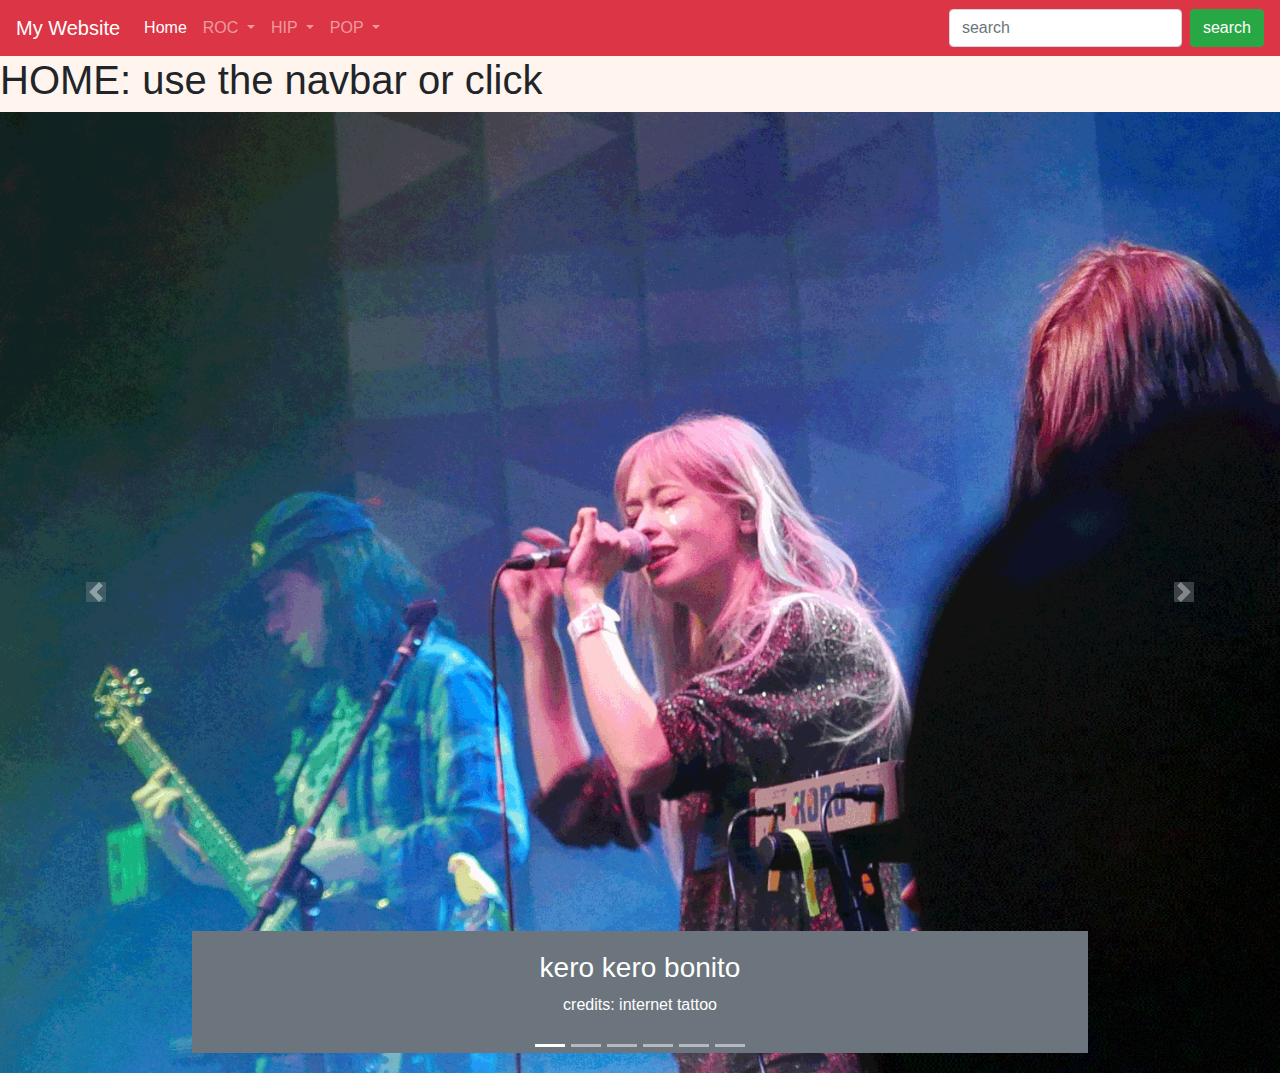
<file: index.html>
<!DOCTYPE html>
<html lang="en">
  <head>
  <meta charset="utf-8">
    <meta name="viewport" content="width=device-width, initial-scale=1">
    <!-- The above 2 meta tags should come first in the head; any other head content should come *after* these tags -->

    <!-- Bootstrap -->

    <!-- Latest compiled and minified CSS -->
    <link rel="stylesheet" href="https://maxcdn.bootstrapcdn.com/bootstrap/4.5.2/css/bootstrap.min.css">

    <!-- jQuery library -->
    <script src="https://ajax.googleapis.com/ajax/libs/jquery/3.5.1/jquery.min.js"></script>

    <!-- Popper JS -->
    <script src="https://cdnjs.cloudflare.com/ajax/libs/popper.js/1.16.0/umd/popper.min.js"></script>

    <!-- Latest compiled JavaScript -->
    <script src="https://maxcdn.bootstrapcdn.com/bootstrap/4.5.2/js/bootstrap.min.js"></script>

  <link rel="stylesheet" href="style.css">
  <title>Museum</title>
  </head>
  <body>
<!--NAV BAR START-->
    <nav class="navbar navbar-expand-md bg-danger navbar-dark">
	<!-- brand -->
      <a class="navbar-brand" href="#">My Website</a>
	  <!-- collapse button -->
      <button class="navbar-toggler" type="button" data-toggle="collapse" data-target="#collapsibleNavbar">
        <span class="navbar-toggler-icon"></span>
      </button>
	  <!-- start content -->
      <div class="collapse navbar-collapse" id="collapsibleNavbar">
        <ul class="navbar-nav">
          <li class="nav-item active">
            <a class="nav-link" href="index.html">Home</a>
          </li>

		  <li class="nav-item dropdown">
      <a class="nav-link dropdown-toggle" href="#" id="navbardrop" data-toggle="dropdown">
        ROC
      </a>
      <div class="dropdown-menu">
        <a class="dropdown-item" href="car.html">car seat headrest</a>
        <a class="dropdown-item" href="gizz.html">king gizzard and the lizard wizard</a>
        <a class="dropdown-item disabled" href="#">empty</a>
      </div>
	  </li>

		  <li class="nav-item dropdown">
      <a class="nav-link dropdown-toggle" href="#" id="navbardroop" data-toggle="dropdown">
        HIP
      </a>
      <div class="dropdown-menu">
        <a class="dropdown-item" href="DOOM.html">MFDOOM</a>
        <a class="dropdown-item" href="peg.html">JPEGMafia</a>
        <a class="dropdown-item" href="kdot.html">Kendrick larmar</a>
      </div>
	  </li>

		  <!-- dropdown -->
			<li class="nav-item dropdown">
      <a class="nav-link dropdown-toggle" href="#" id="navbardrooop" data-toggle="dropdown">
        POP
      </a>
      <div class="dropdown-menu">
        <a class="dropdown-item" href="kero.html">kero kero bonito</a>
        <a class="dropdown-item" href="sophie.html">sophie</a>
        <a class="dropdown-item disabled" href="#">empty</a>
      </div>
	  </li>
        </ul>
      </div>
	  <form class="form-inline" action="/action_page.php">
	  <input class="form-control mr-sm-2" type="text" placeholder="search">
	  <button class="btn btn-success" type="submit">search</button>
	  </form>
    </nav>
	<!--NAV BAR END-->
	<h1>HOME: use the navbar or click </h1>
	<!-- CAROUSEL BEGIN have images link to other pageihgkhvjs-->
	<div id="car" class="carousel slide" data-ride="carousel">
	<ul class="carousel-indicators">
	<li data-target="#car" data-slide-to="0" class="active"></li>
    <li data-target="#car" data-slide-to="1"></li>
    <li data-target="#car" data-slide-to="2"></li>
    <li data-target="#car" data-slide-to="3"></li>
    <li data-target="#car" data-slide-to="4"></li>
    <li data-target="#car" data-slide-to="5"></li>

  </ul>
  <!-- slideshow -->
	<div class="carousel-inner">
	<div class="carousel-item active">
	<a href="kero.html">
	<img src="keroLive.gif" alt="kerokerobonito live at the Regent" height="500">
	</a>
	<div class="carousel-caption bg-secondary">
	<h3>kero kero bonito</h3>
	<p>credits: internet tattoo</p>
	</div>
	</div>
	<div class="carousel-item">
	<a href="peg.html">
	<img src="peglive.jfif" alt="peggy live " height="500">
	</a>
	<div class="carousel-caption bg-secondary">
	<h3>peggy</h3>
	<p>credits jarett</p>
	</div>
	</div>
  <div class="carousel-item">
    <a href="car.html">
	<img src="carLive.jpg" alt="car live" height="500">
</a>
	<div class="carousel-caption bg-secondary">
	<h3>Car seat headrest</h3>
	<p>credits: song kick</p>
	</div>
	</div>
	<div class="carousel-item">
    <a href="gizz.html">
	<img src="gizzlive.jpg" alt="gizz live" height="500">
</a>
	<div class="carousel-caption bg-secondary">
	<h3>king gizzard and the lizard wizard</h3>
	<p>credits: vanyaland</p>
	</div>
	</div>
	<div class="carousel-item">
    <a href="kdot.html">
	<img src="kdot.jfif" alt="gizz live" height="500">
</a>
	<div class="carousel-caption bg-secondary">
	<h3>Kendrick Lamar</h3>
	<p>credits: superbowl idk</p>
	</div>
	</div>
	<div class="carousel-item">
    <a href="DOOM.html">
	<img src="DOOMpasta.jpg" alt="DOOM pasta" height="500">
</a>
	<div class="carousel-caption bg-secondary">
	<h3>MF DOOM</h3>
	<p>credits: pasta</p>
	</div>
	</div>
	</div>
	<!-- controls -->
	<a class="carousel-control-prev" href="#car" data-slide="prev">
	<span class="carousel-control-prev-icon bg-secondary"></span>
	</a>
	<a class="carousel-control-next" href="#car" data-slide="next">
	<span class="carousel-control-next-icon bg-secondary"></span>
	</a>
	</div>
	<!-- CAROUSEL END -->
  </body>
</html>
</file>
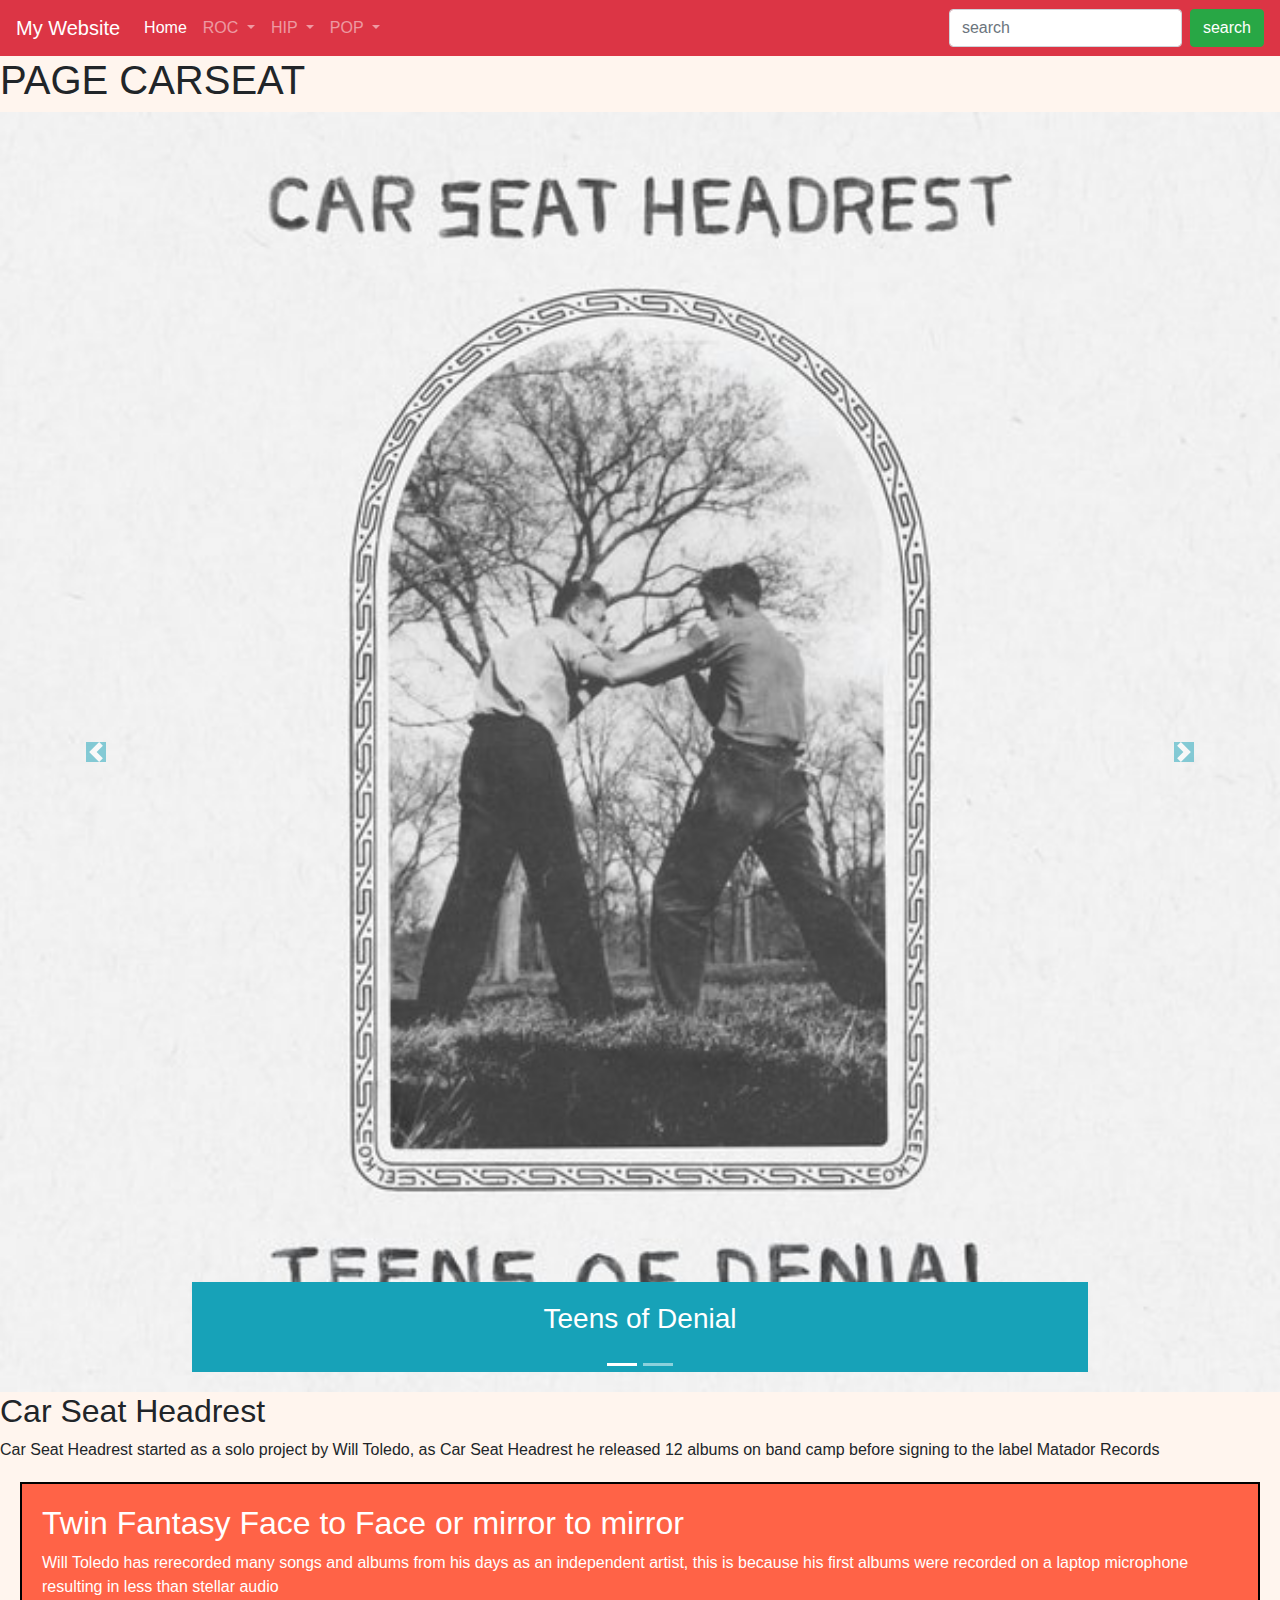
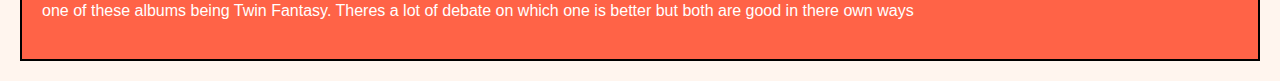
<file: car.html>
<!DOCTYPE html>
<html lang="en">
  <head>
  <meta charset="utf-8">
    <meta name="viewport" content="width=device-width, initial-scale=1">
    <!-- The above 2 meta tags should come first in the head; any other head content should come *after* these tags -->

    <!-- Bootstrap -->

    <!-- Latest compiled and minified CSS -->
    <link rel="stylesheet" href="https://maxcdn.bootstrapcdn.com/bootstrap/4.5.2/css/bootstrap.min.css">

    <!-- jQuery library -->
    <script src="https://ajax.googleapis.com/ajax/libs/jquery/3.5.1/jquery.min.js"></script>
	<!-- link to js file  -->
	   <script src="script.js"></script>


    <!-- Popper JS -->
    <script src="https://cdnjs.cloudflare.com/ajax/libs/popper.js/1.16.0/umd/popper.min.js"></script>

    <!-- Latest compiled JavaScript -->
    <script src="https://maxcdn.bootstrapcdn.com/bootstrap/4.5.2/js/bootstrap.min.js"></script>

  <link rel="stylesheet" href="style.css">
  <title>Museum</title>
  </head>
  <body>
<!--NAV BAR START---->
     <nav class="navbar navbar-expand-md bg-danger navbar-dark">
	<!-- brand -->
      <a class="navbar-brand" href="#">My Website</a>
	  <!-- collapse button -->
      <button class="navbar-toggler" type="button" data-toggle="collapse" data-target="#collapsibleNavbar">
        <span class="navbar-toggler-icon"></span>
      </button>
	  <!-- start content -->
      <div class="collapse navbar-collapse" id="collapsibleNavbar">
        <ul class="navbar-nav">
          <li class="nav-item active">
            <a class="nav-link" href="index.html">Home</a>
          </li>
         
		  <li class="nav-item dropdown">
      <a class="nav-link dropdown-toggle" href="#" id="navbardrop" data-toggle="dropdown">
        ROC
      </a>
      <div class="dropdown-menu">
        <a class="dropdown-item disabled" href="car.html">car seat headrest</a>
        <a class="dropdown-item" href="gizz.html">king gizzard and the lizard wizard</a>
        <a class="dropdown-item disabled" href="#">empty</a>
      </div>
	  </li>
		  <li class="nav-item dropdown">
      <a class="nav-link dropdown-toggle" href="#" id="navbardrop" data-toggle="dropdown">
        HIP
      </a>
      <div class="dropdown-menu">
        <a class="dropdown-item " href="DOOM.html">MFDOOM</a>
        <a class="dropdown-item" href="peg.html">JPEGMafia</a>
        <a class="dropdown-item" href="kdot.html">Kendrick Lamar</a>
      </div>
	  </li>
		  
		  <!-- dropdown -->
			<li class="nav-item dropdown">
      <a class="nav-link dropdown-toggle" href="#" id="navbardrop" data-toggle="dropdown">
        POP
      </a>
      <div class="dropdown-menu">
        <a class="dropdown-item" href="kero.html">kero kero bonito</a>
        <a class="dropdown-item" href="sophie.html">sophie</a>
        <a class="dropdown-item disabled" href="#">empty</a>
      </div>
	  </li>
        </ul>
      </div> 
	  <form class="form-inline" action="/action_page.php">
	  <input class="form-control mr-sm-2" type="text" placeholder="search">
	  <button class="btn btn-success" type="submit">search</button>
	  </form>
    </nav>
	<!-- NAV BAR END   -->
	<h1>PAGE CARSEAT</h1>
		<!-- CAROUSEL BEGIN -->
	<div id="car" class="carousel slide" data-ride="carousel">
	<ul class="carousel-indicators">
	<li data-target="#car" data-slide-to="0" class="active"></li>
    <li data-target="#car" data-slide-to="1"></li>
    <!-- <li data-target="#car" data-slide-to="2"></li> -->
  </ul>
  <!-- slideshow -->
	<div class="carousel-inner">
	<div class="carousel-item active">
	<img src="teen.jpg" alt="flamingo" height="500">
	<div class="carousel-caption bg-info">
	<h3>Teens of Denial</h3>
	<p></p>
	</div>
	</div>
	<div class="carousel-item">
	<img src="twin.jpg" alt="LP" height="500">
	<div class="carousel-caption bg-info">
	<h3>Twin Fantasy</h3>
	<p></p>
	</div>
	</div>
	</div>
	<!-- controls -->
	<a class="carousel-control-prev" href="#car" data-slide="prev">
	<span class="carousel-control-prev-icon bg-info"></span>
	</a>
	<a class="carousel-control-next" href="#car" data-slide="next">
	<span class="carousel-control-next-icon bg-info"></span>
	</a>
	</div>
	<!-- CAROUSEL END -->
	<h2>Car Seat Headrest</h2>
	<p>Car Seat Headrest started as a solo project by Will Toledo, as Car Seat Headrest he released 12 albums on band camp before signing to the label Matador Records</p>
	<div class="factBox">
	<h2>Twin Fantasy Face to Face or mirror to mirror</h2>
	<p>Will Toledo has rerecorded many songs and albums from his days as an independent artist, this is because his first albums were recorded on a laptop microphone resulting in less than stellar audio <br>
one of these albums being Twin Fantasy. Theres a lot of debate on which one is better but both are good in there own ways</p>
	</div>
  </body>
</html>
</file>
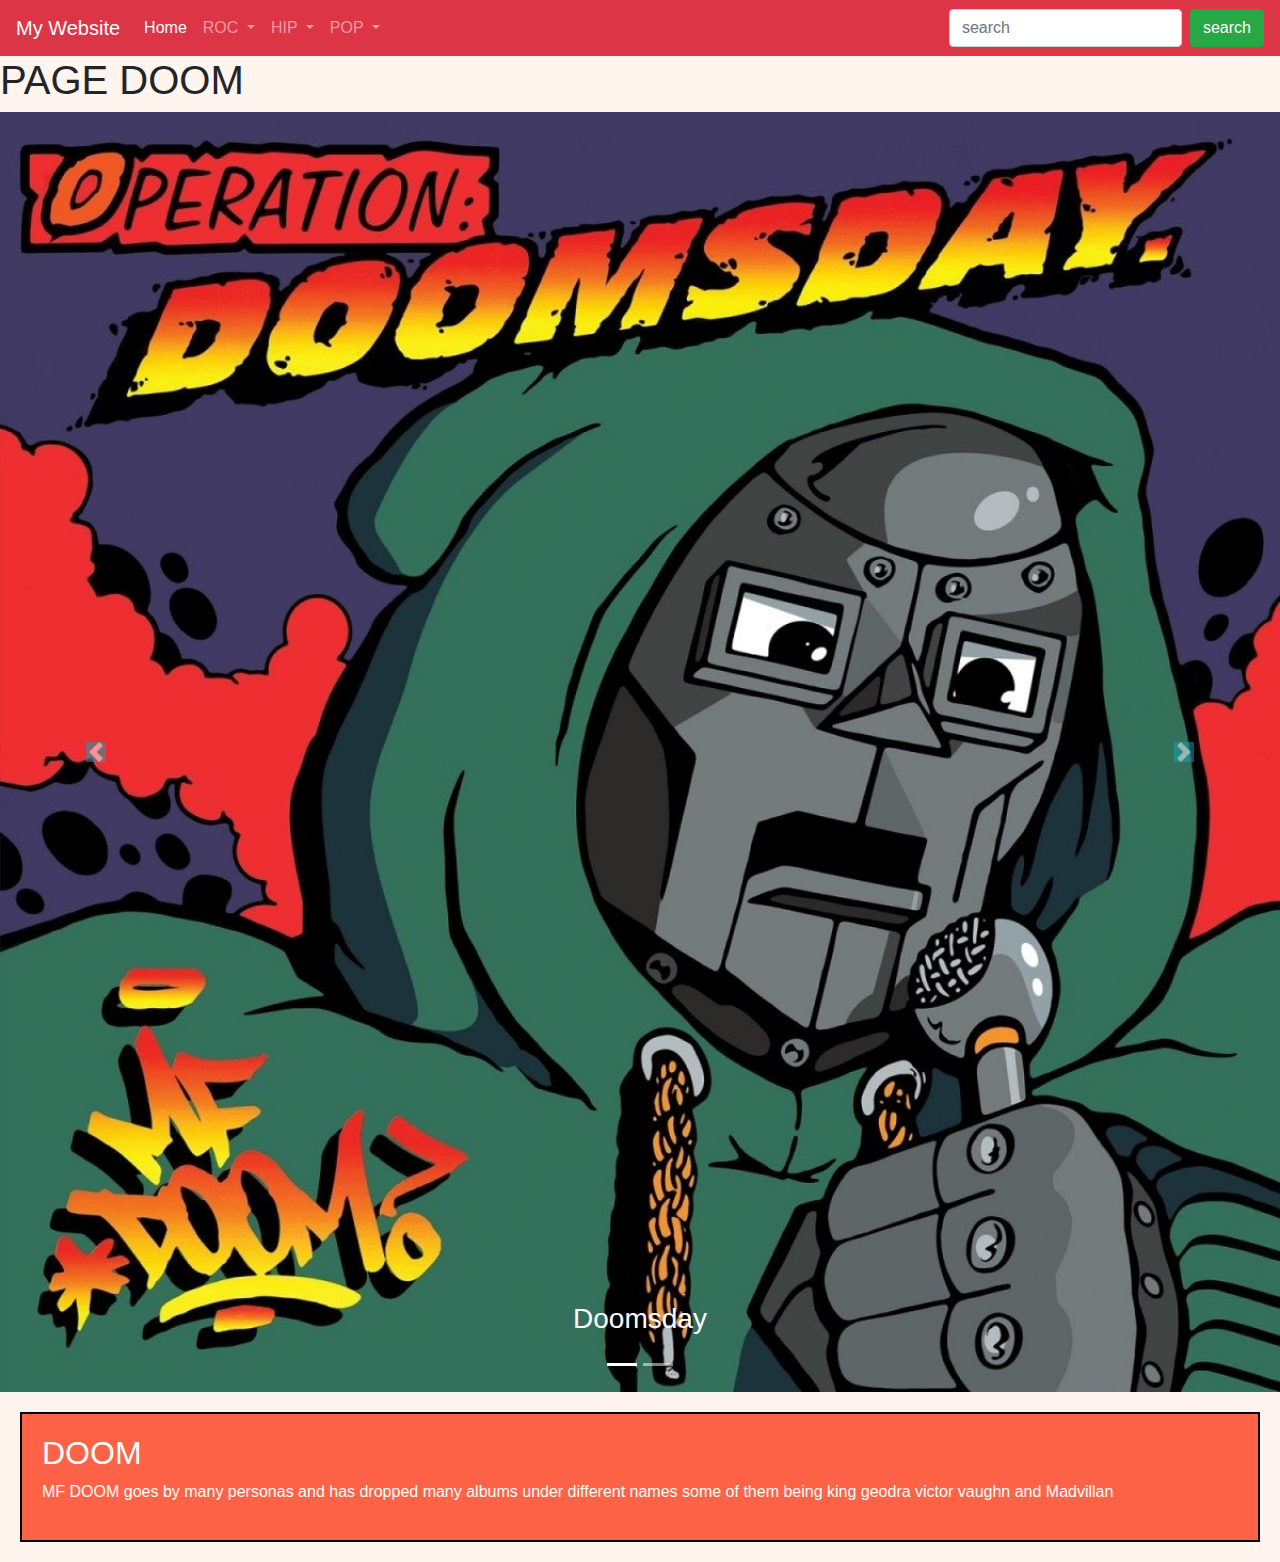
<file: DOOM.html>
<!DOCTYPE html>
<html lang="en">
  <head>
  <meta charset="utf-8">
    <meta name="viewport" content="width=device-width, initial-scale=1">
    <!-- The above 2 meta tags should come first in the head; any other head content should come *after* these tags -->

    <!-- Bootstrap -->

    <!-- Latest compiled and minified CSS -->
    <link rel="stylesheet" href="https://maxcdn.bootstrapcdn.com/bootstrap/4.5.2/css/bootstrap.min.css">

    <!-- jQuery library -->
    <script src="https://ajax.googleapis.com/ajax/libs/jquery/3.5.1/jquery.min.js"></script>
	<!-- link to js file  -->
	   <script src="script.js"></script>


    <!-- Popper JS -->
    <script src="https://cdnjs.cloudflare.com/ajax/libs/popper.js/1.16.0/umd/popper.min.js"></script>

    <!-- Latest compiled JavaScript -->
    <script src="https://maxcdn.bootstrapcdn.com/bootstrap/4.5.2/js/bootstrap.min.js"></script>

  <link rel="stylesheet" href="style.css">
  <title>Museum</title>
  </head>
  <body>
<!--NAV BAR START---->
     <nav class="navbar navbar-expand-md bg-danger navbar-dark">
	<!-- brand -->
      <a class="navbar-brand" href="#">My Website</a>
	  <!-- collapse button -->
      <button class="navbar-toggler" type="button" data-toggle="collapse" data-target="#collapsibleNavbar">
        <span class="navbar-toggler-icon"></span>
      </button>
	  <!-- start content -->
      <div class="collapse navbar-collapse" id="collapsibleNavbar">
        <ul class="navbar-nav">
          <li class="nav-item active">
            <a class="nav-link" href="index.html">Home</a>
          </li>

		  <li class="nav-item dropdown">
      <a class="nav-link dropdown-toggle" href="#" id="navbardrop" data-toggle="dropdown">
        ROC
      </a>
      <div class="dropdown-menu">
        <a class="dropdown-item" href="car.html">car seat headrest</a>
        <a class="dropdown-item" href="gizz.html">king gizzard and the lizard wizard</a>
        <a class="dropdown-item disabled" href="#">empty</a>
      </div>
	  </li>
		  <li class="nav-item dropdown">
      <a class="nav-link dropdown-toggle" href="#" id="navbardrop" data-toggle="dropdown">
        HIP
      </a>
      <div class="dropdown-menu">
        <a class="dropdown-item disabled" href="DOOM.html">MFDOOM</a>
        <a class="dropdown-item" href="peg.html">JPEGMafia</a>
        <a class="dropdown-item" href="kdot.html">Kendrick Lamar</a>
      </div>
	  </li>

		  <!-- dropdown -->
			<li class="nav-item dropdown">
      <a class="nav-link dropdown-toggle" href="#" id="navbardrop" data-toggle="dropdown">
        POP
      </a>
      <div class="dropdown-menu">
        <a class="dropdown-item" href="kero.html">kero kero bonito</a>
        <a class="dropdown-item" href="Sophie.html">sophie</a>
        <a class="dropdown-item disabled" href="#">empty</a>
      </div>
	  </li>
        </ul>
      </div>
	  <form class="form-inline" action="/action_page.php">
	  <input class="form-control mr-sm-2" type="text" placeholder="search">
	  <button class="btn btn-success" type="submit">search</button>
	  </form>
    </nav>
	<!-- NAV BAR END   -->
	<h1>PAGE DOOM</h1>
		<!-- CAROUSEL BEGIN -->
	<div id="car" class="carousel slide" data-ride="carousel">
	<ul class="carousel-indicators">
	<li data-target="#car" data-slide-to="0" class="active"></li>
    <li data-target="#car" data-slide-to="1"></li>
    <!-- <li data-target="#car" data-slide-to="2"></li> -->
  </ul>
  <!-- slideshow -->
	<div class="carousel-inner">
	<div class="carousel-item active">
	<img src="doomsday.jpg" alt="flamingo" width="1100" height="500">
	<div class="carousel-caption">
	<h3>Doomsday</h3>
	<p></p>
	</div>
	</div>
	<div class="carousel-item">
	<img src="madvillain.png" alt="LP" width="1100" height="500">
	<div class="carousel-caption bg-info">
	<h3>madvillainy</h3>
	<p></p>
	</div>
	</div>
	</div>
	<!-- controls -->
	<a class="carousel-control-prev" href="#car" data-slide="prev">
	<span class="carousel-control-prev-icon bg-info"></span>
	</a>
	<a class="carousel-control-next" href="#car" data-slide="next">
	<span class="carousel-control-next-icon bg-info"></span>
	</a>
	</div>
	<!-- CAROUSEL END -->
	<!-- REVIEW -->
	
	<!-- REVIEW END -->
	<div class="factBox">
	<h2>DOOM</h2>
	<p>MF DOOM goes by many personas and has dropped many albums under different names some of them being king geodra victor vaughn and Madvillan</p>
	</div>
  </body>
</html>
</file>
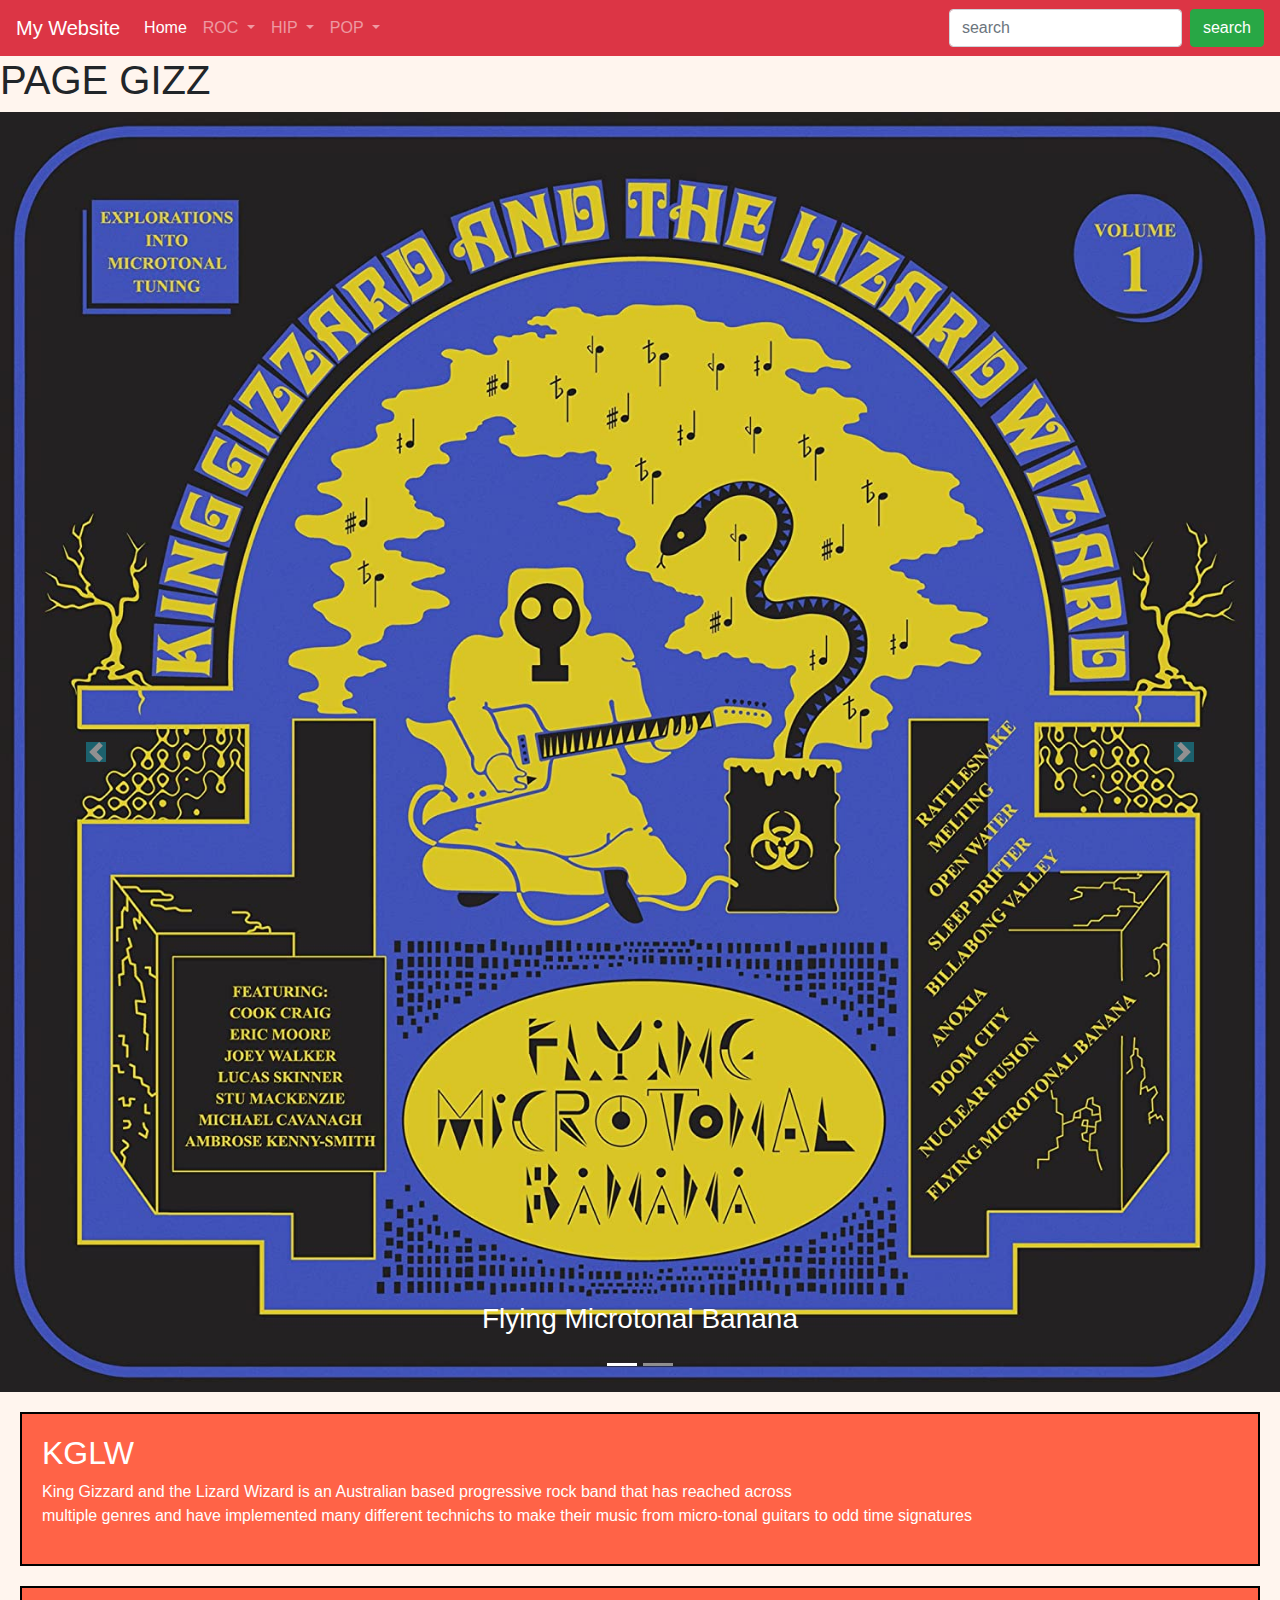
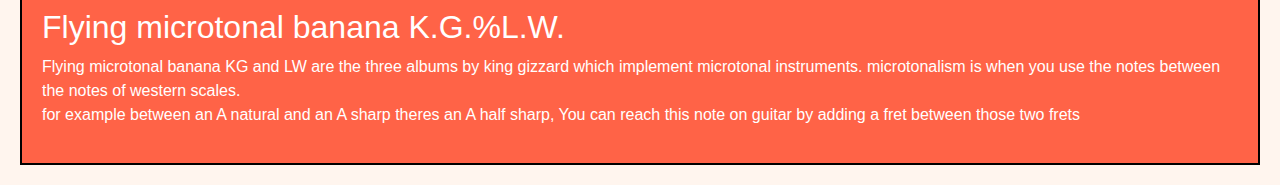
<file: gizz.html>
<!DOCTYPE html>
<html lang="en">
  <head>
  <meta charset="utf-8">
    <meta name="viewport" content="width=device-width, initial-scale=1">
    <!-- The above 2 meta tags should come first in the head; any other head content should come *after* these tags -->

    <!-- Bootstrap -->

    <!-- Latest compiled and minified CSS -->
    <link rel="stylesheet" href="https://maxcdn.bootstrapcdn.com/bootstrap/4.5.2/css/bootstrap.min.css">

    <!-- jQuery library -->
    <script src="https://ajax.googleapis.com/ajax/libs/jquery/3.5.1/jquery.min.js"></script>
	<!-- link to js file  -->
	   <script src="script.js"></script>


    <!-- Popper JS -->
    <script src="https://cdnjs.cloudflare.com/ajax/libs/popper.js/1.16.0/umd/popper.min.js"></script>

    <!-- Latest compiled JavaScript -->
    <script src="https://maxcdn.bootstrapcdn.com/bootstrap/4.5.2/js/bootstrap.min.js"></script>

  <link rel="stylesheet" href="style.css">
  <title>Museum</title>
  </head>
  <body>
<!--NAV BAR START---->
     <nav class="navbar navbar-expand-md bg-danger navbar-dark">
	<!-- brand -->
      <a class="navbar-brand" href="#">My Website</a>
	  <!-- collapse button -->
      <button class="navbar-toggler" type="button" data-toggle="collapse" data-target="#collapsibleNavbar">
        <span class="navbar-toggler-icon"></span>
      </button>
	  <!-- start content -->
      <div class="collapse navbar-collapse" id="collapsibleNavbar">
        <ul class="navbar-nav">
          <li class="nav-item active">
            <a class="nav-link" href="index.html">Home</a>
          </li>
         
		  <li class="nav-item dropdown">
      <a class="nav-link dropdown-toggle" href="#" id="navbardrop" data-toggle="dropdown">
        ROC
      </a>
      <div class="dropdown-menu">
        <a class="dropdown-item" href="car.html">car seat headrest</a>
        <a class="dropdown-item disabled" href="gizz.html">king gizzard and the lizard wizard</a>
        <a class="dropdown-item disabled" href="#">empty</a>
      </div>
	  </li>
		  <li class="nav-item dropdown">
      <a class="nav-link dropdown-toggle" href="#" id="navbardrop" data-toggle="dropdown">
        HIP
      </a>
      <div class="dropdown-menu">
        <a class="dropdown-item" href="DOOM.html">MFDOOM</a>
        <a class="dropdown-item" href="peg.html">JPEGMafia</a>
        <a class="dropdown-item" href="kdot.html">Kendrick Lamar</a>
      </div>
	  </li>
		  
		  <!-- dropdown -->
			<li class="nav-item dropdown">
      <a class="nav-link dropdown-toggle" href="#" id="navbardrop" data-toggle="dropdown">
        POP
      </a>
      <div class="dropdown-menu">
        <a class="dropdown-item" href="kero.html">kero kero bonito</a>
        <a class="dropdown-item" href="sophie.html">sophie</a>
        <a class="dropdown-item disabled" href="#">empty</a>
      </div>
	  </li>
        </ul>
      </div> 
	  <form class="form-inline" action="/action_page.php">
	  <input class="form-control mr-sm-2" type="text" placeholder="search">
	  <button class="btn btn-success" type="submit">search</button>
	  </form>
    </nav>
	<!-- NAV BAR END   -->
	<h1>PAGE GIZZ</h1>
		<!-- CAROUSEL BEGIN -->
	<div id="car" class="carousel slide" data-ride="carousel">
	<ul class="carousel-indicators">
	<li data-target="#car" data-slide-to="0" class="active"></li>
    <li data-target="#car" data-slide-to="1"></li>
    <!-- <li data-target="#car" data-slide-to="2"></li> -->
  </ul>
  <!-- slideshow -->
	<div class="carousel-inner">
	<div class="carousel-item active">
	<img src="banana.jpg" alt="baanana" height="500">
	<div class="carousel-caption">
	<h3>Flying Microtonal Banana</h3>
	<p></p>
	</div>
	</div>
	<div class="carousel-item">
	<img src="polygond.jfif" alt="LP" height="500">
	<div class="carousel-caption bg-info">
	<h3>polygondwanaland</h3>
	<p></p>
	</div>
	</div>
	</div>
	<!-- controls -->
	<a class="carousel-control-prev" href="#car" data-slide="prev">
	<span class="carousel-control-prev-icon bg-info"></span>
	</a>
	<a class="carousel-control-next" href="#car" data-slide="next">
	<span class="carousel-control-next-icon bg-info"></span>
	</a>
	</div>
	<!-- CAROUSEL END -->
	<div class="factBox">
	<h2>KGLW</h2>
	<p>King Gizzard and the Lizard Wizard is an Australian based progressive rock band that has reached across<br>
	multiple genres and have implemented many different technichs to make their music from micro-tonal guitars to odd time signatures</p>
	</div>
	<div class="factBox">
	<h2>Flying microtonal banana K.G.%L.W.</h2>
	<p>Flying microtonal banana KG and LW are the three albums by king gizzard which implement microtonal instruments. microtonalism is when you use the notes between the notes of western scales. <br>
	for example between an A natural and an A sharp theres an A half sharp, You can reach this note on guitar by adding a fret between those two frets </p>
	</div>
  </body>
</html>
</file>
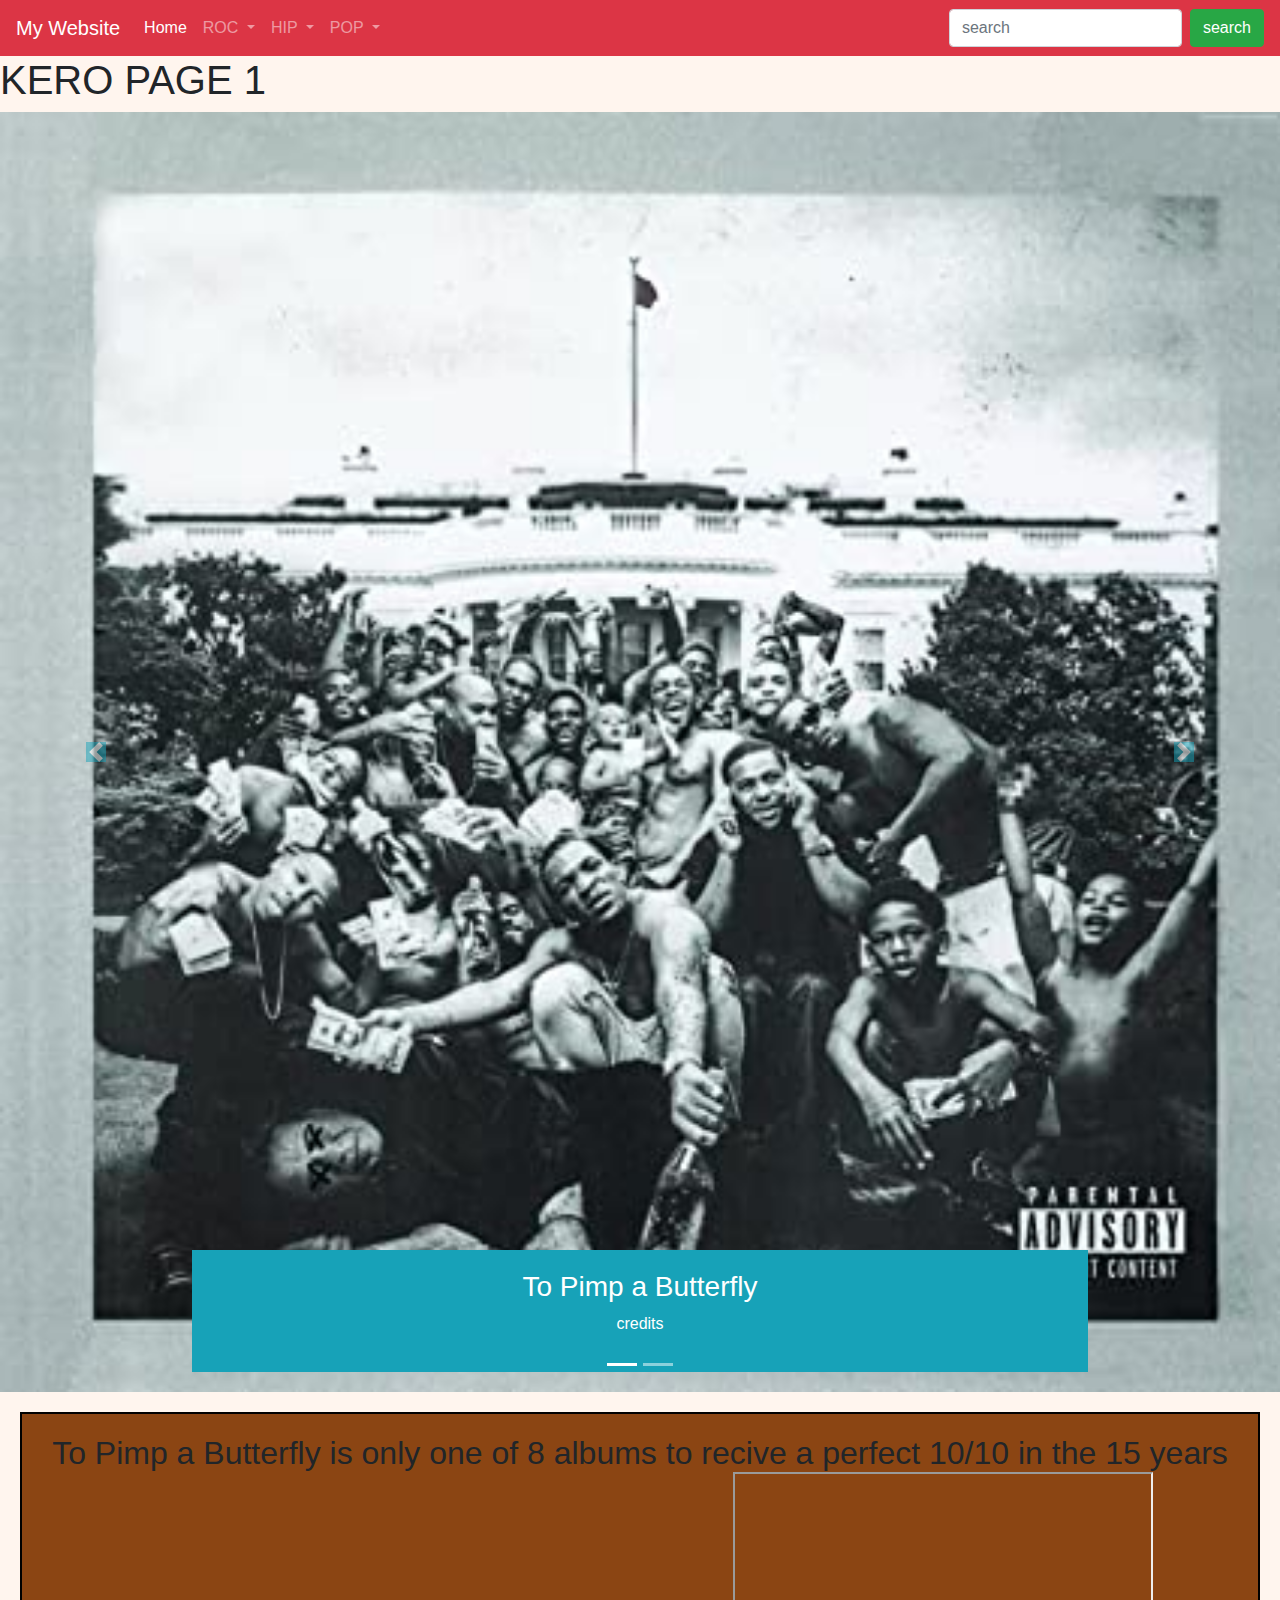
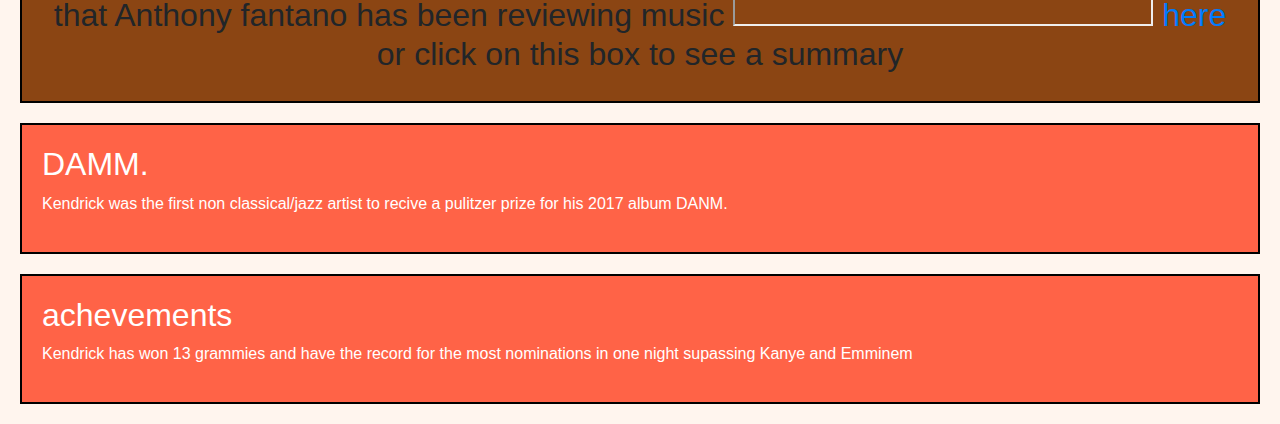
<file: kdot.html>
<!DOCTYPE html>
<html lang="en">
  <head>
  <meta charset="utf-8">
    <meta name="viewport" content="width=device-width, initial-scale=1">
    <!-- The above 2 meta tags should come first in the head; any other head content should come *after* these tags -->

    <!-- Bootstrap -->

    <!-- Latest compiled and minified CSS -->
    <link rel="stylesheet" href="https://maxcdn.bootstrapcdn.com/bootstrap/4.5.2/css/bootstrap.min.css">

    <!-- jQuery library -->
    <script src="https://ajax.googleapis.com/ajax/libs/jquery/3.5.1/jquery.min.js"></script>
	<!-- link to js file  -->
	   <script src="script.js"></script>


    <!-- Popper JS -->
    <script src="https://cdnjs.cloudflare.com/ajax/libs/popper.js/1.16.0/umd/popper.min.js"></script>

    <!-- Latest compiled JavaScript -->
    <script src="https://maxcdn.bootstrapcdn.com/bootstrap/4.5.2/js/bootstrap.min.js"></script>

  <link rel="stylesheet" href="style.css">
  <title>Museum</title>
  </head>
  <body>
<!--NAV BAR STARTkhhj-->
    <nav class="navbar navbar-expand-md bg-danger navbar-dark">
	<!-- brand -->
      <a class="navbar-brand" href="#">My Website</a>
	  <!-- collapse button -->
      <button class="navbar-toggler" type="button" data-toggle="collapse" data-target="#collapsibleNavbar">
        <span class="navbar-toggler-icon"></span>
      </button>
	  <!-- start content -->
      <div class="collapse navbar-collapse" id="collapsibleNavbar">
        <ul class="navbar-nav">
          <li class="nav-item active">
            <a class="nav-link" href="index.html">Home</a>
          </li>

		  <li class="nav-item dropdown">
      <a class="nav-link dropdown-toggle" href="#" id="navbardrop" data-toggle="dropdown">
        ROC
      </a>
      <div class="dropdown-menu">
        <a class="dropdown-item" href="car.html">car seat headrest</a>
        <a class="dropdown-item" href="gizz.html">king gizzard and the lizard wizard</a>
        <a class="dropdown-item disabled" href="#">empty</a>
      </div>
	  </li>
		  <li class="nav-item dropdown">
      <a class="nav-link dropdown-toggle" href="#" id="navbardrop" data-toggle="dropdown">
        HIP
      </a>
      <div class="dropdown-menu">
        <a class="dropdown-item" href="DOOM.html">MFDOOM</a>
        <a class="dropdown-item" href="peg.html">JPEGMafia</a>
        <a class="dropdown-item disabled" href="#">Kendrick Lamar</a>
      </div>
	  </li>

		  <!-- dropdown -->
			<li class="nav-item dropdown">
      <a class="nav-link dropdown-toggle" href="#" id="navbardrop" data-toggle="dropdown">
        POP
      </a>
      <div class="dropdown-menu">
        <a class="dropdown-item" href="kero.html">kero kero bonito</a>
        <a class="dropdown-item" href="sophie.html">sophie</a>
        <a class="dropdown-item disabled" href="#">empty</a>
      </div>
	  </li>
        </ul>
      </div>
	  <form class="form-inline" action="/action_page.php">
	  <input class="form-control mr-sm-2" type="text" placeholder="search">
	  <button class="btn btn-success" type="submit">search</button>
	  </form>
    </nav>
	<!-- NAV BAR END   -->
	<h1>KERO PAGE 1</h1>
	<!-- CAROUSEL BEGIN -->
	<div id="car" class="carousel slide" data-ride="carousel">
	<ul class="carousel-indicators">
	<li data-target="#car" data-slide-to="0" class="active"></li>
    <li data-target="#car" data-slide-to="1"></li>
  </ul>
  <!-- slideshow -->
	<div class="carousel-inner">
	<div class="carousel-item active">
	<img src="tpab.jpg" alt="To pimp a butter fly" height="500">
	<div class="carousel-caption bg-info">
	<h3>To Pimp a Butterfly</h3>
	<p>credits</p>
	</div>
	</div>
	<div class="carousel-item">
	<img src="kdot.jfif" alt="kdot at the superbowl" height="500">
	<div class="carousel-caption bg-info">
	<h3>kendrick at the superbowl</h3>
	<p>credits</p>
	</div>
	</div>
	</div>
	<!-- controls -->
	<a class="carousel-control-prev" href="#car" data-slide="prev">
	<span class="carousel-control-prev-icon bg-info"></span>
	</a>
	<a class="carousel-control-next" href="#car" data-slide="next">
	<span class="carousel-control-next-icon bg-info"></span>
	</a>
	</div>
	<!-- CAROUSEL END -->
	<!-- REVIEW -->
	<div id="flip">
	<h2>To Pimp a Butterfly is only one of 8 albums to recive a perfect 10/10 in the 15 years that Anthony fantano has been reviewing music
	<iframe width="420"
	src="https://www.youtube.com/watch?v=qTmHuavOXNg">
	</iframe>
	<a href="https://pitchfork.com/reviews/albums/kero-kero-bonito-civilisation-ii-ep/" target="_blank">here</a>
	or click on this box to see a summary</h2>
	<div id="panel">
	<h2>7.5/10</h2>
	<q>The news is hardly any less grim since 2019’s Civilization I, but the UK pop trio’s second entry considers the emotional toll of disaster with ingenuity, wit, and a warm, bright sound.</q>
	Shaad D’Souza Pitchfork</div>
	</div>
	<!-- REVIEW END -->
	<div class="factBox">
	<h2>DAMM.</h2>
	<p>Kendrick was the first non classical/jazz artist to recive a pulitzer prize for his 2017 album DANM.</p>
	</div>
	<div class="factBox">
	<h2>achevements</h2>
	<p>Kendrick has won 13 grammies and have the record for the most nominations in one night supassing Kanye and Emminem</p>
	</div>
  </body>
</html>
</file>
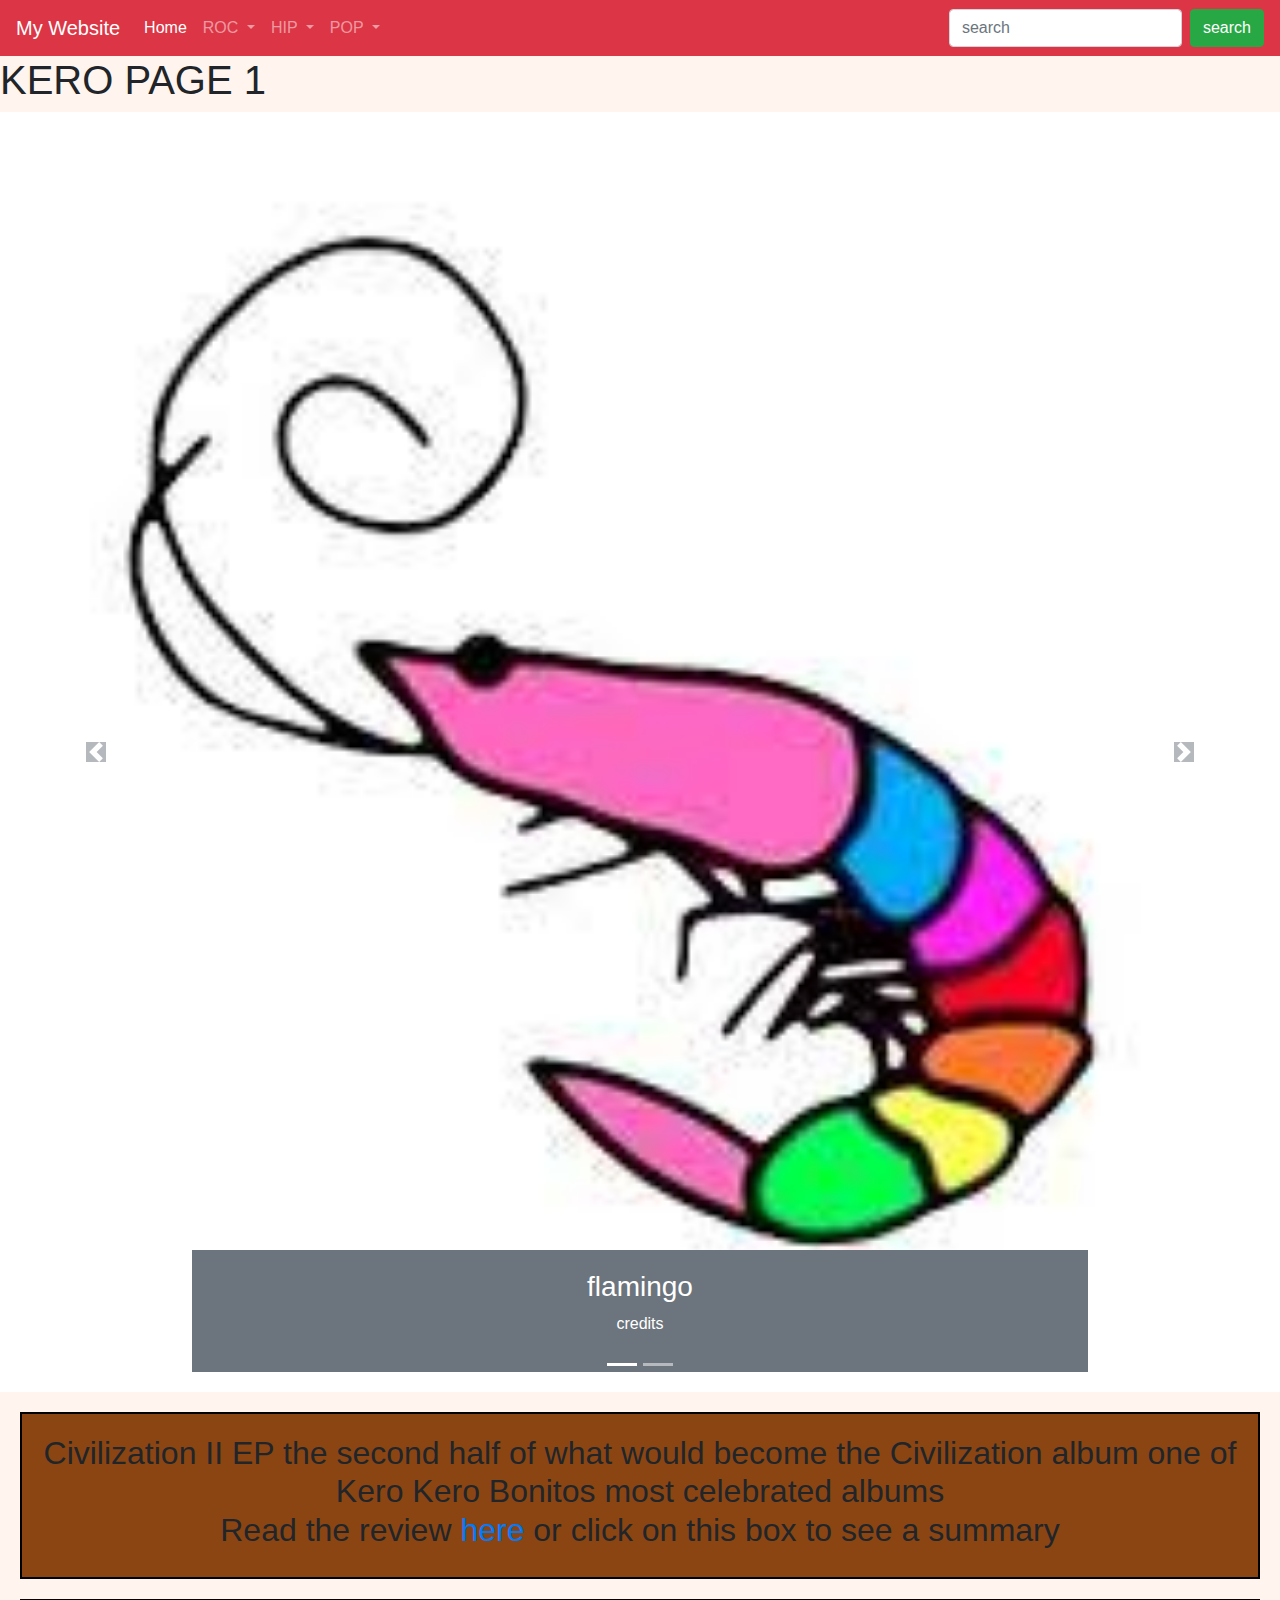
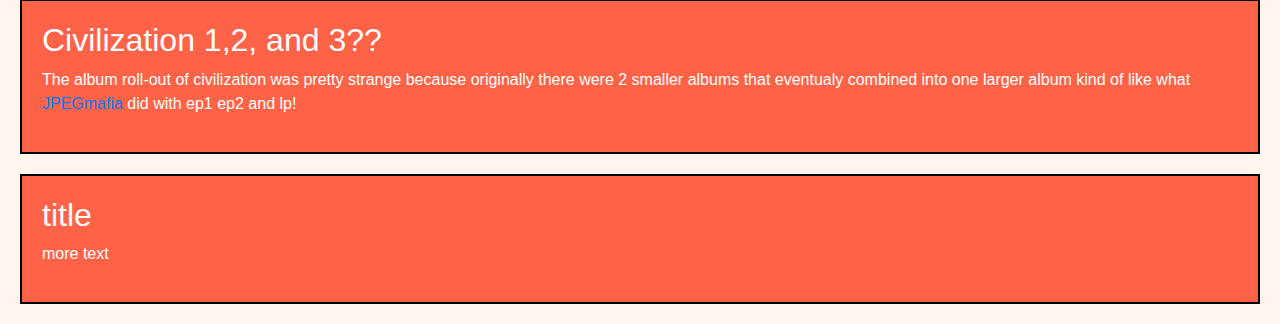
<file: kero.html>
<!DOCTYPE html>
<html lang="en">
  <head>
  <meta charset="utf-8">
    <meta name="viewport" content="width=device-width, initial-scale=1">
    <!-- The above 2 meta tags should come first in the head; any other head content should come *after* these tags -->

    <!-- Bootstrap -->

    <!-- Latest compiled and minified CSS -->
    <link rel="stylesheet" href="https://maxcdn.bootstrapcdn.com/bootstrap/4.5.2/css/bootstrap.min.css">

    <!-- jQuery library -->
    <script src="https://ajax.googleapis.com/ajax/libs/jquery/3.5.1/jquery.min.js"></script>
	<!-- link to js file  -->
	   <script src="script.js"></script>


    <!-- Popper JS -->
    <script src="https://cdnjs.cloudflare.com/ajax/libs/popper.js/1.16.0/umd/popper.min.js"></script>

    <!-- Latest compiled JavaScript -->
    <script src="https://maxcdn.bootstrapcdn.com/bootstrap/4.5.2/js/bootstrap.min.js"></script>

  <link rel="stylesheet" href="style.css">
  <title>Museum</title>
  </head>
  <body>
<!--NAV BAR START-->
    <nav class="navbar navbar-expand-md bg-danger navbar-dark">
	<!-- brand -->
      <a class="navbar-brand" href="#">My Website</a>
	  <!-- collapse button -->
      <button class="navbar-toggler" type="button" data-toggle="collapse" data-target="#collapsibleNavbar">
        <span class="navbar-toggler-icon"></span>
      </button>
	  <!-- start content -->
      <div class="collapse navbar-collapse" id="collapsibleNavbar">
        <ul class="navbar-nav">
          <li class="nav-item active">
            <a class="nav-link" href="index.html">Home</a>
          </li>
          
		  <li class="nav-item dropdown">
      <a class="nav-link dropdown-toggle" href="#" id="navbardrop" data-toggle="dropdown">
        ROC
      </a>
      <div class="dropdown-menu">
        <a class="dropdown-item" href="car.html">car seat headrest</a>
        <a class="dropdown-item" href="gizz.html">king gizzard and the lizard wizard</a>
        <a class="dropdown-item disabled" href="#">empty</a>
      </div>
	  </li>
		  <li class="nav-item dropdown">
      <a class="nav-link dropdown-toggle" href="#" id="navbardrop" data-toggle="dropdown">
        HIP
      </a>
      <div class="dropdown-menu">
        <a class="dropdown-item" href="DOOM.html">MFDOOM</a>
        <a class="dropdown-item" href="peg.html">JPEGMafia</a>
        <a class="dropdown-item" href="kdot.html">Kendrick Lamar</a>
      </div>
	  </li>
		  
		  <!-- dropdown -->
			<li class="nav-item dropdown">
      <a class="nav-link dropdown-toggle" href="#" id="navbardrop" data-toggle="dropdown">
        POP
      </a>
      <div class="dropdown-menu">
        <a class="dropdown-item disabled" href="kero.html">kero kero bonito</a>
        <a class="dropdown-item" href="sophie.html">sophie</a>
        <a class="dropdown-item disabled" href="#">empty</a>
      </div>
	  </li>
        </ul>
      </div> 
	  <form class="form-inline" action="/action_page.php">
	  <input class="form-control mr-sm-2" type="text" placeholder="search">
	  <button class="btn btn-success" type="submit">search</button>
	  </form>
    </nav>
	<!-- NAV BAR END   -->
	<h1>KERO PAGE 1</h1>
	<!-- CAROUSEL BEGIN -->
	<div id="car" class="carousel slide" data-ride="carousel">
	<ul class="carousel-indicators">
	<li data-target="#car" data-slide-to="0" class="active"></li>
    <li data-target="#car" data-slide-to="1"></li>
    <!-- <li data-target="#car" data-slide-to="2"></li> -->
  </ul>
  <!-- slideshow -->
	<div class="carousel-inner">
	<div class="carousel-item active">
	<img src="flamingo.jfif" alt="flamingo" width="1100" height="500">
	<div class="carousel-caption bg-secondary">
	<h3>flamingo</h3>
	<p>credits</p>
	</div>
	</div>
	<div class="carousel-item">
	<img src="Jpegmafia-LP.jpg" alt="LP" width="1100" height="500">
	<div class="carousel-caption bg-secondary">
	<h3>peggy</h3>
	<p>credits</p>
	</div>
	</div>
	</div>
	<!-- controls -->
	<a class="carousel-control-prev" href="#car" data-slide="prev">
	<span class="carousel-control-prev-icon bg-secondary"></span>
	</a>
	<a class="carousel-control-next" href="#car" data-slide="next">
	<span class="carousel-control-next-icon bg-secondary"></span>
	</a>
	</div>
	<!-- CAROUSEL END -->
	<!-- REVIEW -->
	<div id="flip">
	<h2>Civilization II EP the second half of what would become the Civilization album one of Kero Kero Bonitos most celebrated albums <br> 
	Read the review
	<a href="https://pitchfork.com/reviews/albums/kero-kero-bonito-civilisation-ii-ep/" target="_blank">here</a> 
	or click on this box to see a summary</h2>
	<div id="panel">
	<h2>7.5/10</h2>
	<q>The news is hardly any less grim since 2019’s Civilization I, but the UK pop trio’s second entry considers the emotional toll of disaster with ingenuity, wit, and a warm, bright sound.</q>
	Shaad D’Souza Pitchfork</div>
	</div>
	<!-- REVIEW END -->
	<div class="factBox">
	<h2>Civilization 1,2, and 3??</h2>
	<p>The album roll-out of civilization was pretty strange because originally there were 2 smaller albums that eventualy combined into one larger album kind of like what
	<a href="peg.html">JPEGmafia</a>
	did with ep1 ep2 and lp!</p>
	</div> 
	<div class="factBox">
	<h2>title</h2>
	<p>more text</p>
	</div>
  </body>
</html>
</file>
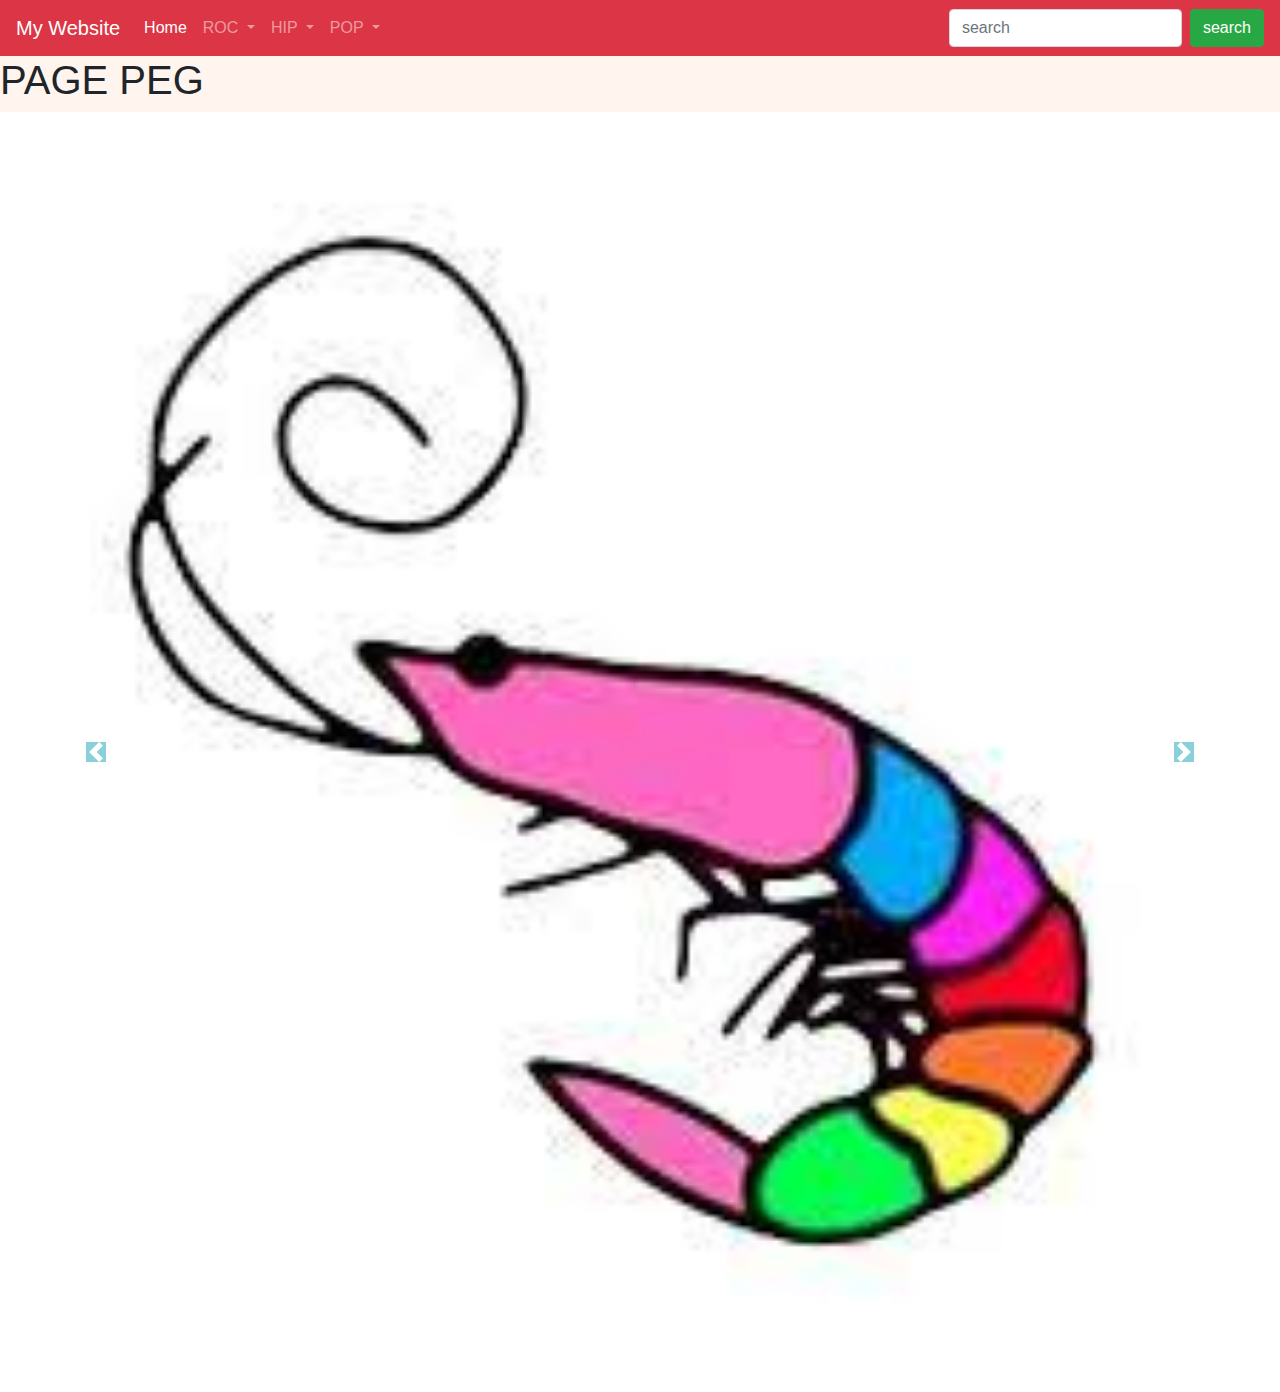
<file: peg.html>
<!DOCTYPE html>
<html lang="en">
  <head>
  <meta charset="utf-8">
    <meta name="viewport" content="width=device-width, initial-scale=1">
    <!-- The above 2 meta tags should come first in the head; any other head content should come *after* these tags -->

    <!-- Bootstrap -->

    <!-- Latest compiled and minified CSS -->
    <link rel="stylesheet" href="https://maxcdn.bootstrapcdn.com/bootstrap/4.5.2/css/bootstrap.min.css">

    <!-- jQuery library -->
    <script src="https://ajax.googleapis.com/ajax/libs/jquery/3.5.1/jquery.min.js"></script>
	<!-- link to js file  -->
	   <script src="script.js"></script>


    <!-- Popper JS -->
    <script src="https://cdnjs.cloudflare.com/ajax/libs/popper.js/1.16.0/umd/popper.min.js"></script>

    <!-- Latest compiled JavaScript -->
    <script src="https://maxcdn.bootstrapcdn.com/bootstrap/4.5.2/js/bootstrap.min.js"></script>

  <link rel="stylesheet" href="style.css">
  <title>Museum</title>
  </head>
  <body>
<!--NAV BAR START---->
     <nav class="navbar navbar-expand-md bg-danger navbar-dark">
	<!-- brand -->
      <a class="navbar-brand" href="#">My Website</a>
	  <!-- collapse button -->
      <button class="navbar-toggler" type="button" data-toggle="collapse" data-target="#collapsibleNavbar">
        <span class="navbar-toggler-icon"></span>
      </button>
	  <!-- start content -->
      <div class="collapse navbar-collapse" id="collapsibleNavbar">
        <ul class="navbar-nav">
          <li class="nav-item active">
            <a class="nav-link" href="index.html">Home</a>
          </li>
         
		  <li class="nav-item dropdown">
      <a class="nav-link dropdown-toggle" href="#" id="navbardrop" data-toggle="dropdown">
        ROC
      </a>
      <div class="dropdown-menu">
        <a class="dropdown-item" href="car.html">car seat headrest</a>
        <a class="dropdown-item" href="gizz.html">king gizzard and the lizard wizard</a>
        <a class="dropdown-item disabled" href="#">empty</a>
      </div>
	  </li>
		  <li class="nav-item dropdown">
      <a class="nav-link dropdown-toggle" href="#" id="navbardrop" data-toggle="dropdown">
        HIP
      </a>
      <div class="dropdown-menu">
        <a class="dropdown-item" href="DOOM.html">MFDOOM</a>
        <a class="dropdown-item disabled" href="peg.html">JPEGMafia</a>
        <a class="dropdown-item" href="kdot.html">Kendrick Lamar</a>
      </div>
	  </li>
		  
		  <!-- dropdown -->
			<li class="nav-item dropdown">
      <a class="nav-link dropdown-toggle" href="#" id="navbardrop" data-toggle="dropdown">
        POP
      </a>
      <div class="dropdown-menu">
        <a class="dropdown-item" href="kero.html">kero kero bonito</a>
        <a class="dropdown-item" href="sophie.html">sophie</a>
        <a class="dropdown-item disabled" href="#">empty</a>
      </div>
	  </li>
        </ul>
      </div> 
	  <form class="form-inline" action="/action_page.php">
	  <input class="form-control mr-sm-2" type="text" placeholder="search">
	  <button class="btn btn-success" type="submit">search</button>
	  </form>
    </nav>
	<!-- NAV BAR END   -->
	<h1>PAGE PEG</h1>
		<!-- CAROUSEL BEGIN -->
	<div id="car" class="carousel slide" data-ride="carousel">
	<ul class="carousel-indicators">
	<li data-target="#car" data-slide-to="0" class="active"></li>
    <li data-target="#car" data-slide-to="1"></li>
    <!-- <li data-target="#car" data-slide-to="2"></li> -->
  </ul>
  <!-- slideshow -->
	<div class="carousel-inner">
	<div class="carousel-item active">
	<img src="flamingo.jfif" alt="flamingo" height="500">
	<div class="carousel-caption">
	<h3>flamingo</h3>
	<p>credits</p>
	</div>
	</div>
	<div class="carousel-item">
	<img src="Jpegmafia-LP.jpg" alt="LP" height="500">
	<div class="carousel-caption bg-info">
	<h3>peggy</h3>
	<p>credits</p>
	</div>
	</div>
	</div>
	<!-- controls -->
	<a class="carousel-control-prev" href="#car" data-slide="prev">
	<span class="carousel-control-prev-icon bg-info"></span>
	</a>
	<a class="carousel-control-next" href="#car" data-slide="next">
	<span class="carousel-control-next-icon bg-info"></span>
	</a>
	</div>
	<!-- CAROUSEL END -->
  </body>
</html>
</file>
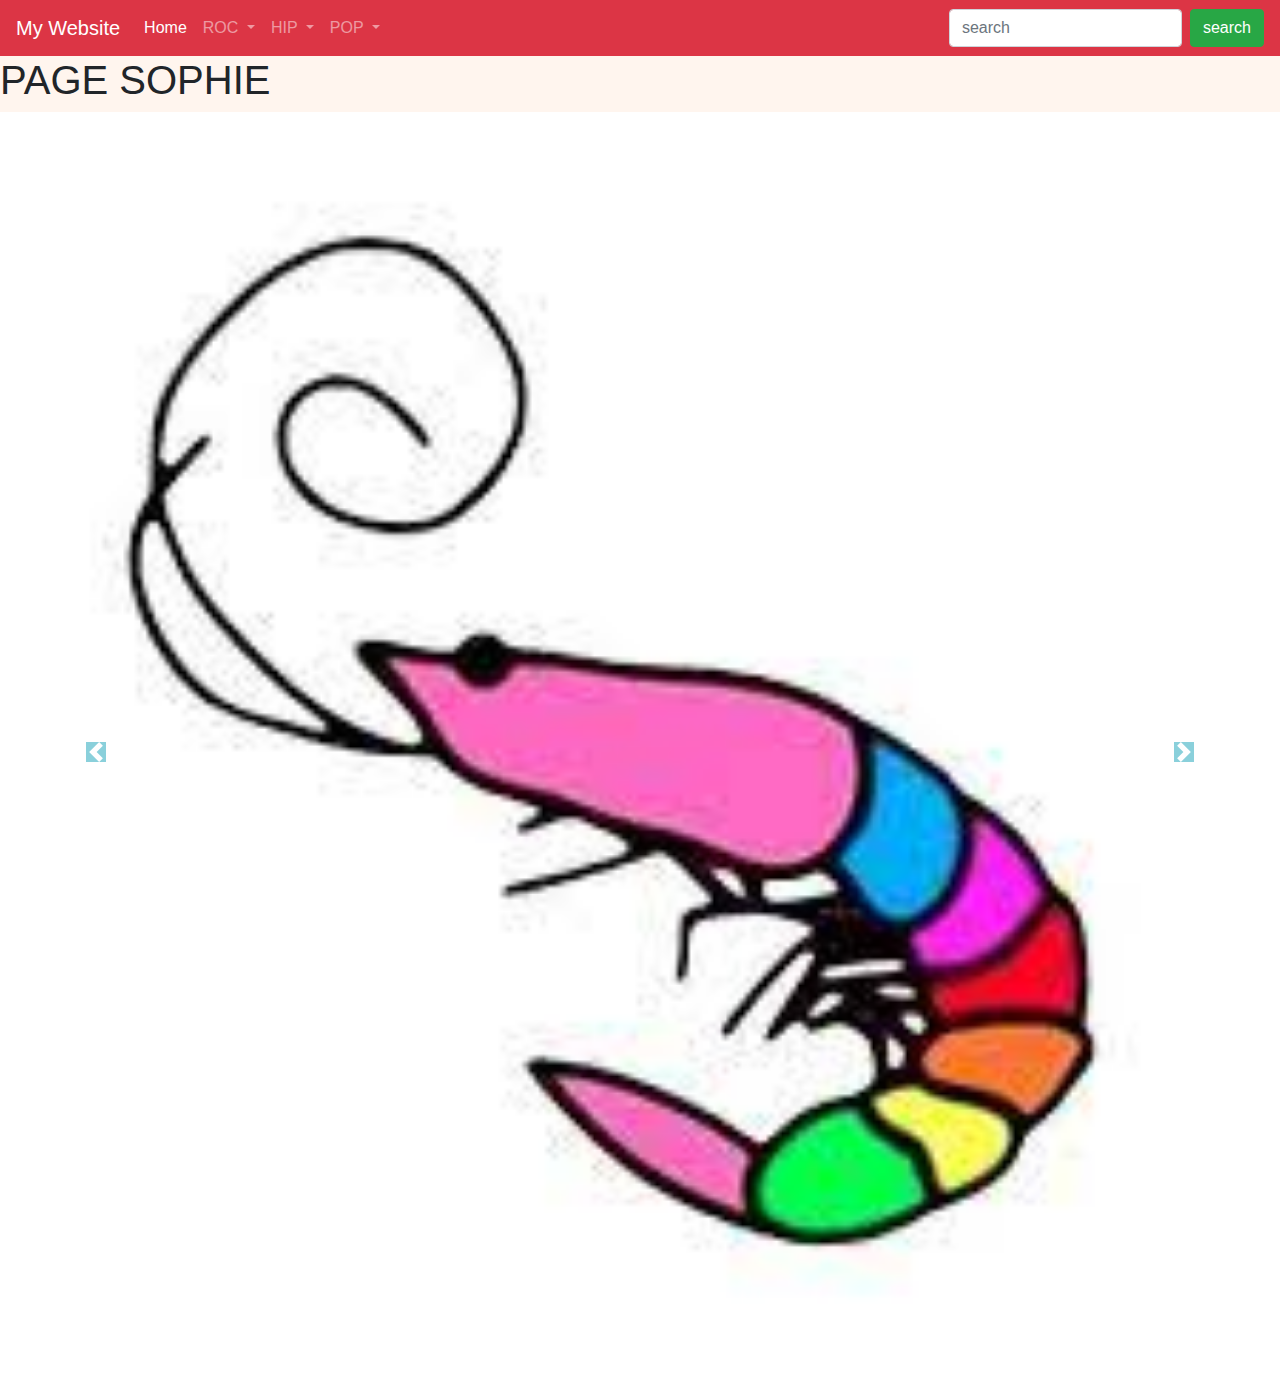
<file: Sophie.html>
<!DOCTYPE html>
<html lang="en">
  <head>
  <meta charset="utf-8">
    <meta name="viewport" content="width=device-width, initial-scale=1">
    <!-- The above 2 meta tags should come first in the head; any other head content should come *after* these tags -->

    <!-- Bootstrap -->

    <!-- Latest compiled and minified CSS -->
    <link rel="stylesheet" href="https://maxcdn.bootstrapcdn.com/bootstrap/4.5.2/css/bootstrap.min.css">

    <!-- jQuery library -->
    <script src="https://ajax.googleapis.com/ajax/libs/jquery/3.5.1/jquery.min.js"></script>
	<!-- link to js file  -->
	   <script src="script.js"></script>


    <!-- Popper JS -->
    <script src="https://cdnjs.cloudflare.com/ajax/libs/popper.js/1.16.0/umd/popper.min.js"></script>

    <!-- Latest compiled JavaScript -->
    <script src="https://maxcdn.bootstrapcdn.com/bootstrap/4.5.2/js/bootstrap.min.js"></script>

  <link rel="stylesheet" href="style.css">
  <title>Museum</title>
  </head>
  <body>
<!--NAV BAR START---->
     <nav class="navbar navbar-expand-md bg-danger navbar-dark">
	<!-- brand -->
      <a class="navbar-brand" href="#">My Website</a>
	  <!-- collapse button -->
      <button class="navbar-toggler" type="button" data-toggle="collapse" data-target="#collapsibleNavbar">
        <span class="navbar-toggler-icon"></span>
      </button>
	  <!-- start content -->
      <div class="collapse navbar-collapse" id="collapsibleNavbar">
        <ul class="navbar-nav">
          <li class="nav-item active">
            <a class="nav-link" href="index.html">Home</a>
          </li>
         
		  <li class="nav-item dropdown">
      <a class="nav-link dropdown-toggle" href="#" id="navbardrop" data-toggle="dropdown">
        ROC
      </a>
      <div class="dropdown-menu">
        <a class="dropdown-item" href="car.html">car seat headrest</a>
        <a class="dropdown-item" href="gizz.html">king gizzard and the lizard wizard</a>
        <a class="dropdown-item disabled" href="#">empty</a>
      </div>
	  </li>
		  <li class="nav-item dropdown">
      <a class="nav-link dropdown-toggle" href="#" id="navbardrop" data-toggle="dropdown">
        HIP
      </a>
      <div class="dropdown-menu">
        <a class="dropdown-item" href="DOOM.html">MFDOOM</a>
        <a class="dropdown-item" href="peg.html">JPEGMafia</a>
        <a class="dropdown-item" href="kdot.html">Kendrick Lamar</a>
      </div>
	  </li>
		  
		  <!-- dropdown -->
			<li class="nav-item dropdown">
      <a class="nav-link dropdown-toggle" href="#" id="navbardrop" data-toggle="dropdown">
        POP
      </a>
      <div class="dropdown-menu">
        <a class="dropdown-item" href="kero.html">kero kero bonito</a>
        <a class="dropdown-item disabled" href="#">sophie</a>
        <a class="dropdown-item disabled" href="#">empty</a>
      </div>
	  </li>
        </ul>
      </div> 
	  <form class="form-inline" action="/action_page.php">
	  <input class="form-control mr-sm-2" type="text" placeholder="search">
	  <button class="btn btn-success" type="submit">search</button>
	  </form>
    </nav>
	<!-- NAV BAR END   -->
	<h1>PAGE SOPHIE</h1>
		<!-- CAROUSEL BEGIN -->
	<div id="car" class="carousel slide" data-ride="carousel">
	<ul class="carousel-indicators">
	<li data-target="#car" data-slide-to="0" class="active"></li>
    <li data-target="#car" data-slide-to="1"></li>
    <!-- <li data-target="#car" data-slide-to="2"></li> -->
  </ul>
  <!-- slideshow -->
	<div class="carousel-inner">
	<div class="carousel-item active">
	<img src="flamingo.jfif" alt="flamingo" width="1100" height="500">
	<div class="carousel-caption">
	<h3>flamingo</h3>
	<p>credits</p>
	</div>
	</div>
	<div class="carousel-item">
	<img src="Jpegmafia-LP.jpg" alt="LP" width="1100" height="500">
	<div class="carousel-caption bg-info">
	<h3>peggy</h3>
	<p>credits</p>
	</div>
	</div>
	</div>
	<!-- controls -->
	<a class="carousel-control-prev" href="#car" data-slide="prev">
	<span class="carousel-control-prev-icon bg-info"></span>
	</a>
	<a class="carousel-control-next" href="#car" data-slide="next">
	<span class="carousel-control-next-icon bg-info"></span>
	</a>
	</div>
	<!-- CAROUSEL END -->
  </body>
</html>
</file>
<file: style.css>
body {
	background-color: seashell;
}

#panel, #flip {
  padding: 20px;
  text-align: center;
  background-color: SaddleBrown;
  border: solid 2px black;
  margin: 20px;

  }

#panel {
  padding: 20px;
  display: none;
 background-color: tomato; 
}
.carousel-inner img {
	
	width: 100%;
	height: 100%;
}
iframe{
	padding: auto;
	margin: auto;
}

.factBox {
  background-color: tomato;
  color: white;
  border: 2px solid black;
  margin: 20px;
  padding: 20px;
}
.fact {
	background-color: cornsilk;
}
</file>
